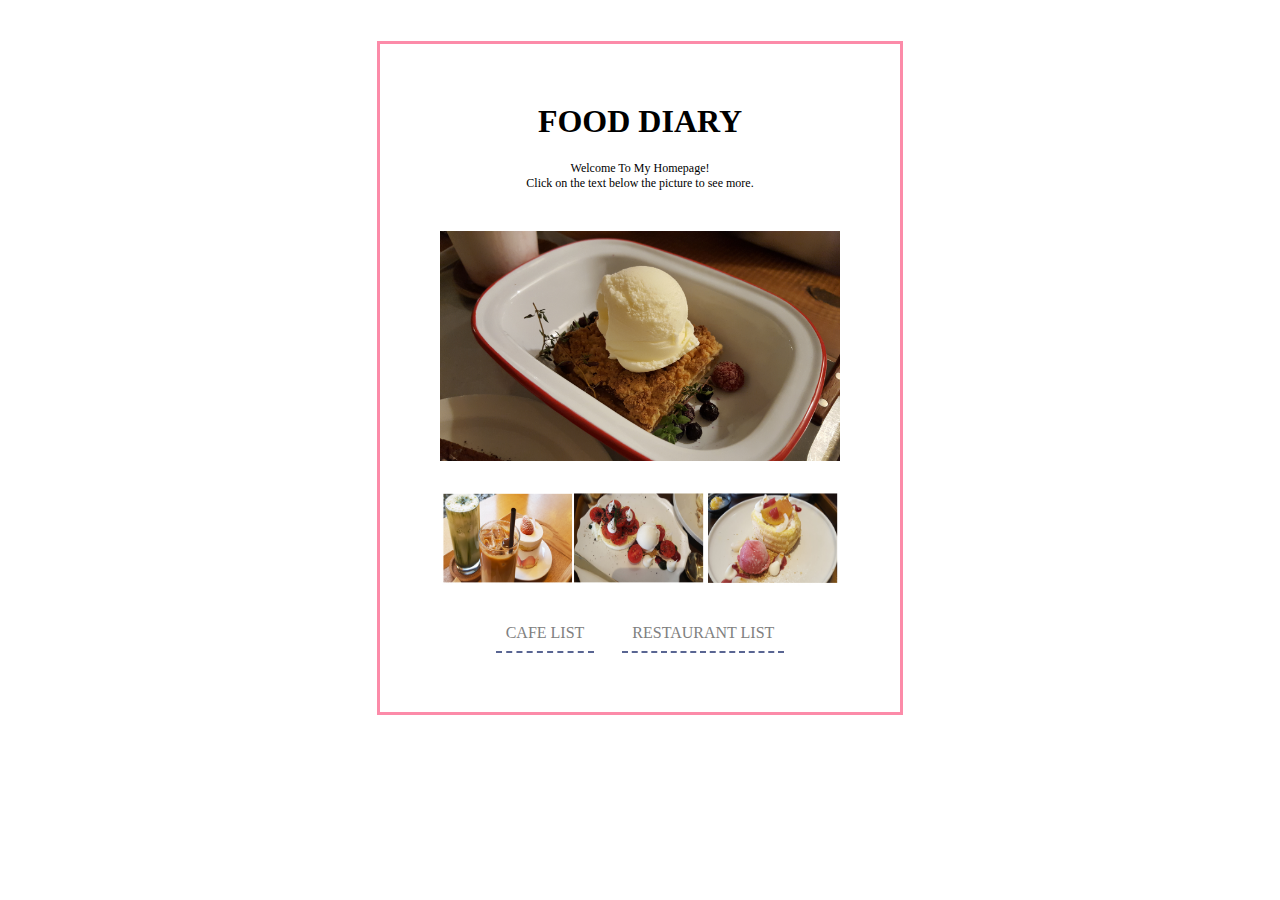
<file: index.html>
<!DOCTYPE html>
<html>
  <head>
<title>10 week</title>
<meta charset="utf-8">
    <link rel="icon" href="src/cupcake.png">
    <link href="index.css"
    rel="stylesheet" type="text/css">
      </head>
    <body>
        <center>
        <section id="contents">
    <h1>FOOD DIARY</h1>
    <p class="title">Welcome To My Homepage! <br> Click on the text below the picture to see more.</p><br>
    <img id="top" src="src/DESSERT%20(2).jpg" alt="main image">
        <br>
        <img id="bottom" src="src/daily.jpg" alt="sub image">
        <ul class ="ul_style">
    <li style="display: inline-block"> <a href="list.html"> CAFE LIST </a></li> 
    <li style="display: inline-block"> <a href="link.html"> RESTAURANT LIST </a></li>
    </ul>
    </section>
    </center>
    </body>
    </html>
</file>
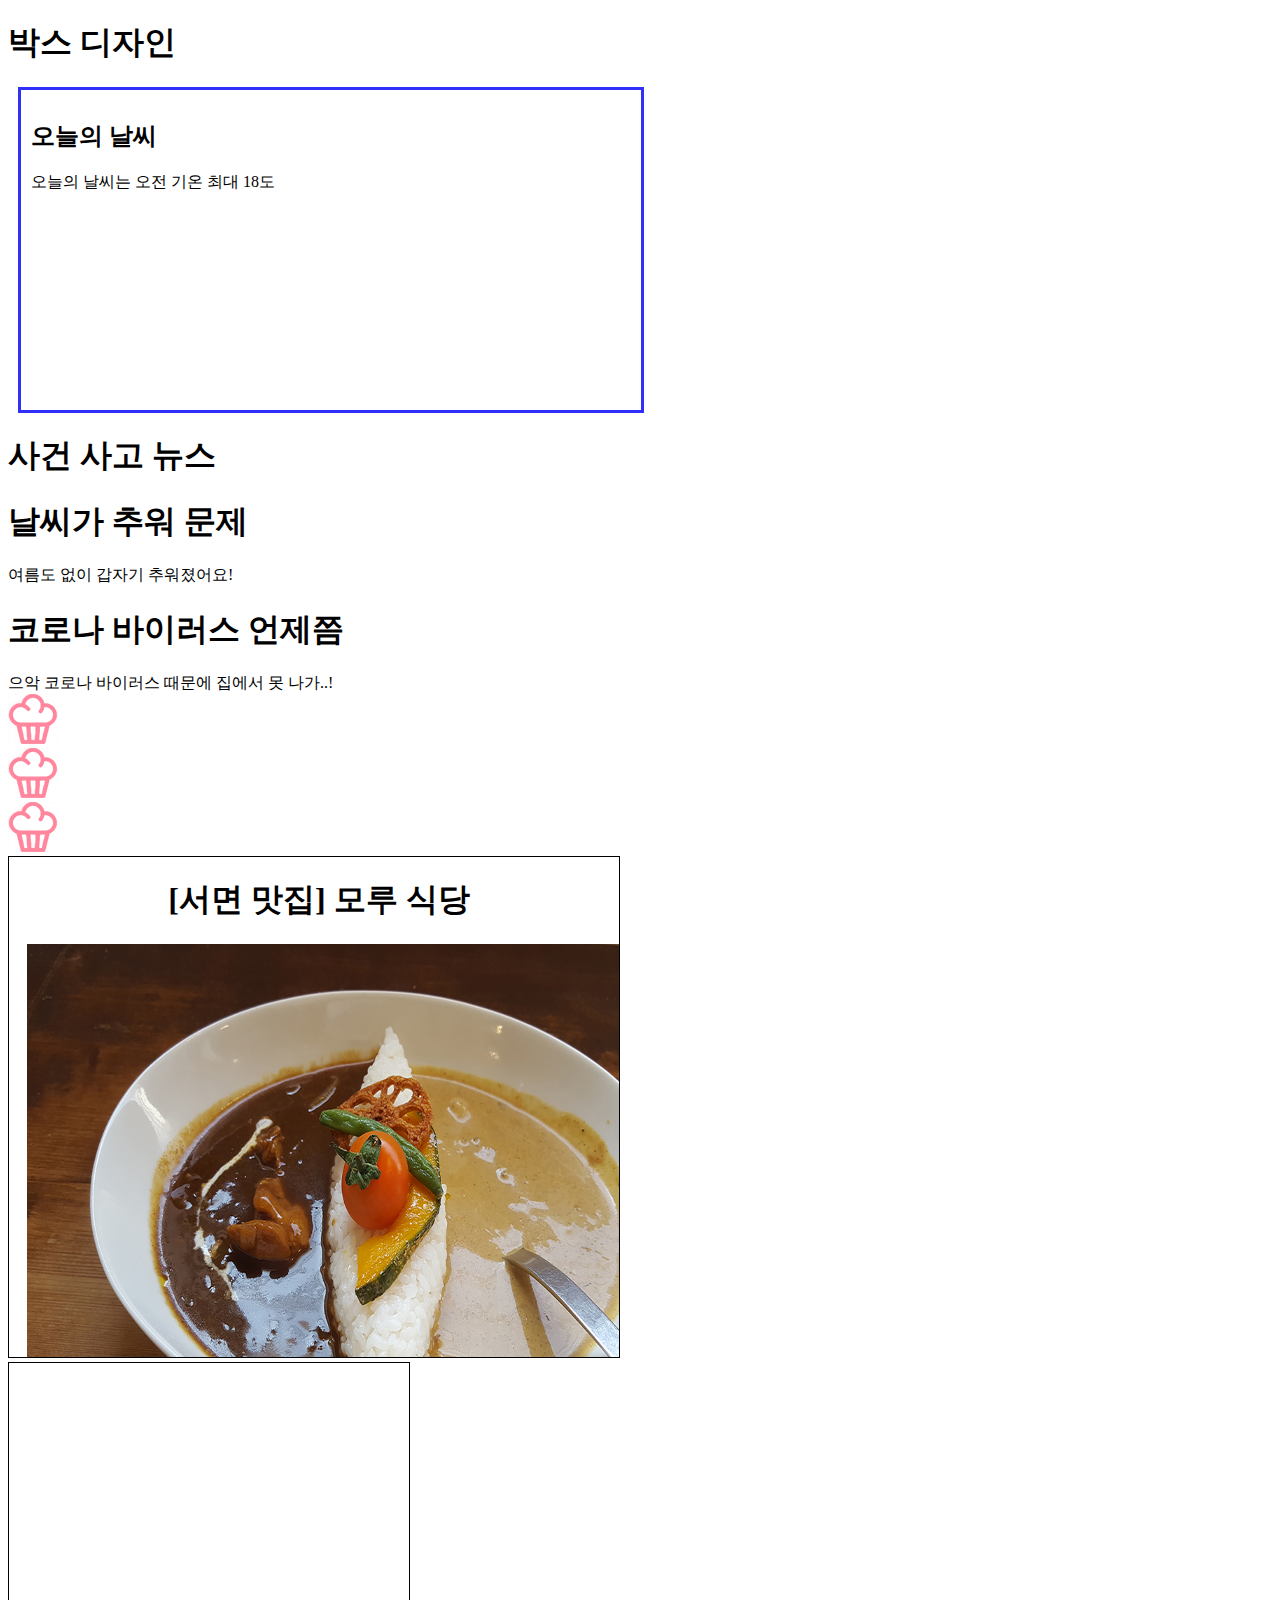
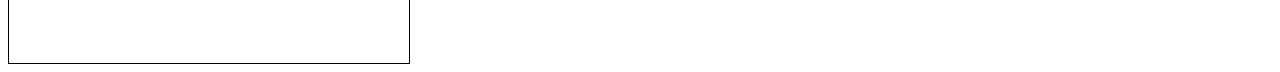
<file: box.html>
<!DOCTYPE html>
<html>
  <head>
<title>Week 10 page</title>
<meta charset="utf-8">
<link rel="stylesheet" href="box.css">
    </head>
<body>
    
    <h1>박스 디자인</h1>
    
    <div class="forecast">
    <h2>오늘의 날씨</h2>
    오늘의 날씨는 오전 기온 최대 18도
    </div>
    
    <main>
    <h1>사건 사고 뉴스</h1>
    <section>
    <article>
        <h1>날씨가 추워 문제</h1>
        여름도 없이 갑자기 추워졌어요!
        </article>
        
        <article>
        <h1>코로나 바이러스 언제쯤</h1>
            으악 코로나 바이러스 때문에 집에서 못 나가..!
        </article>
    
    </section>
        
        <section>
        <article>   
        <img src="src/cupcake.png">
        </article>  
            
            
        <article>   
        <img src="src/cupcake.png">
        </article> 
            
            
        <article>   
        <img src="src/cupcake.png">
        </article>     
        </section>
        
        <iframe src="link.html" class="link_frame"></iframe>
         <div class="img_border"></div>
    
        
    </main>
    
    
    </body>
</html>
</file>
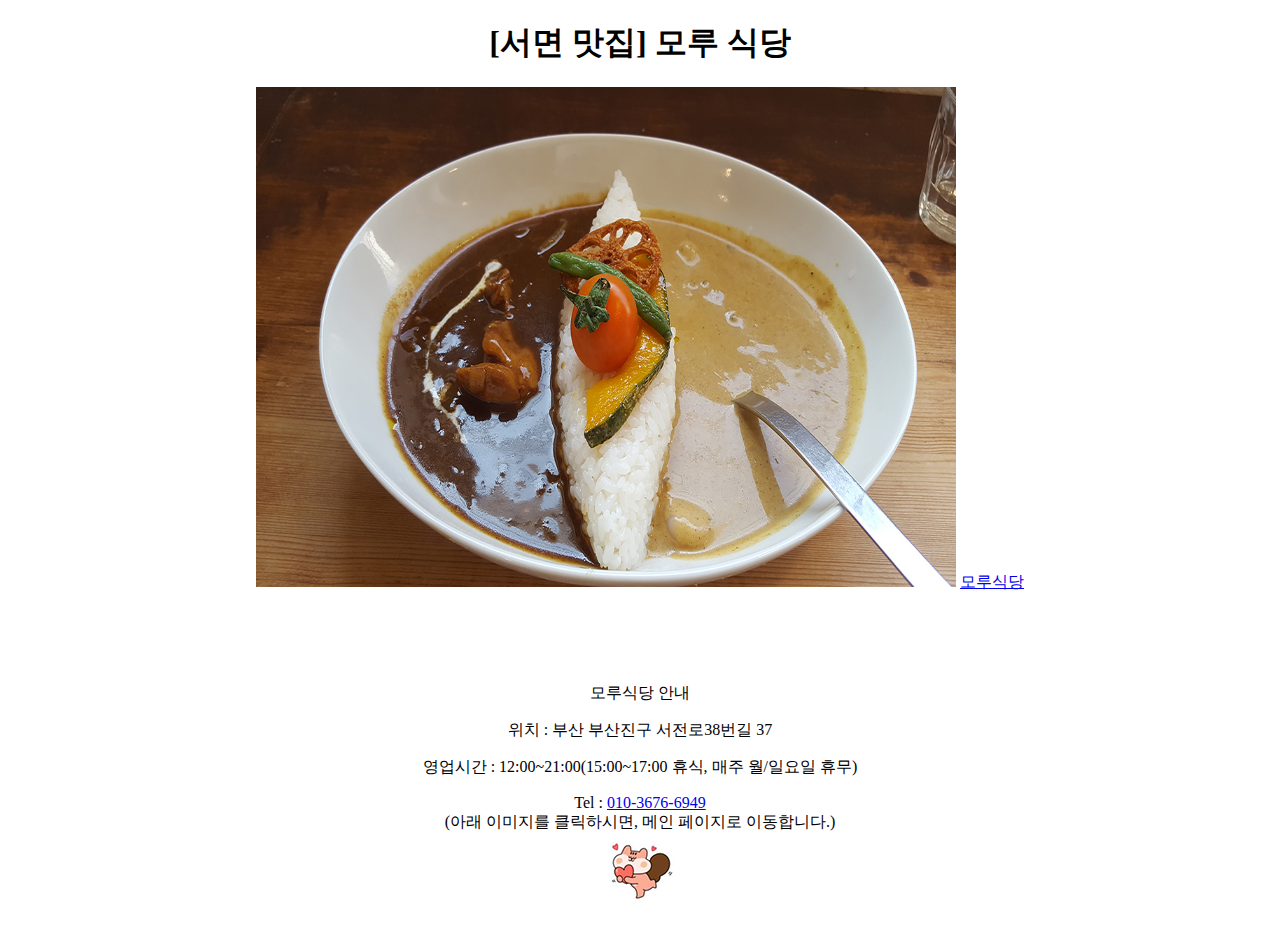
<file: link.html>
<!DOCTYPE html>
<html>
  <head>
<title>RESTAURANT</title>
<meta charset="utf-8">
<link rel="icon" href="src/cupcake.png">
    
    </head>
<body>
    <center>
    <h1>[서면 맛집] 모루 식당</h1>
    <img src="src/curry.jpg.jpg" width="700" height="500">
    <a href="#섹션1">모루식당</a>
     <br><br><br>
     <br><br><br>

    <div id="description"><a name="섹션1">모루식당 안내</a></div>
    <div id="dummy"></div>
    <p>위치 : 부산 부산진구 서전로38번길 37</p>
    <p>영업시간 : 12:00~21:00(15:00~17:00 휴식, 매주 월/일요일 휴무)</p>

    Tel : <a href="tel:	010-3676-6949">010-3676-6949</a>
    
    <div img src="src/daram.jpg.JPG">(아래 이미지를 클릭하시면, 메인 페이지로 이동합니다.)</div>
    <a href="index.html" target=_top><img id="trip.png" src="src/daram.jpg.JPG"></a>
    
</center>
    </body>
</html>
</file>
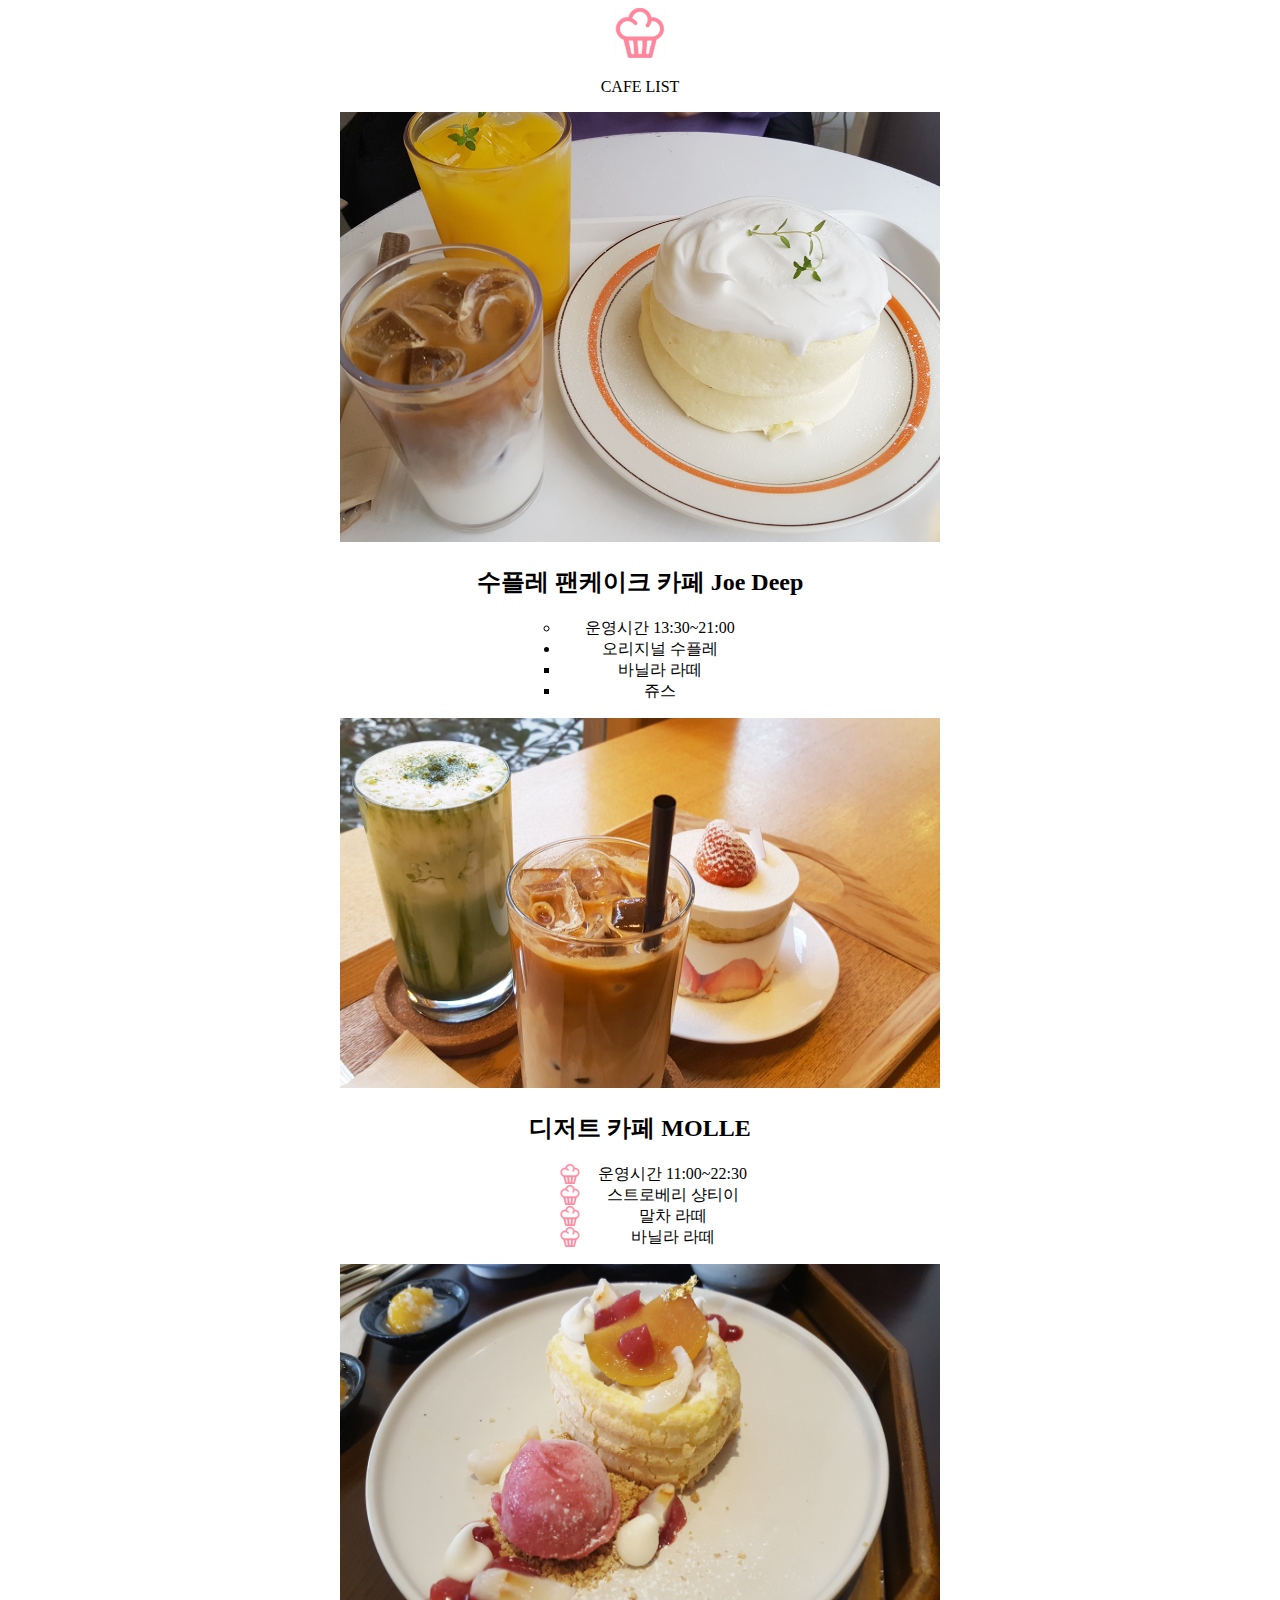
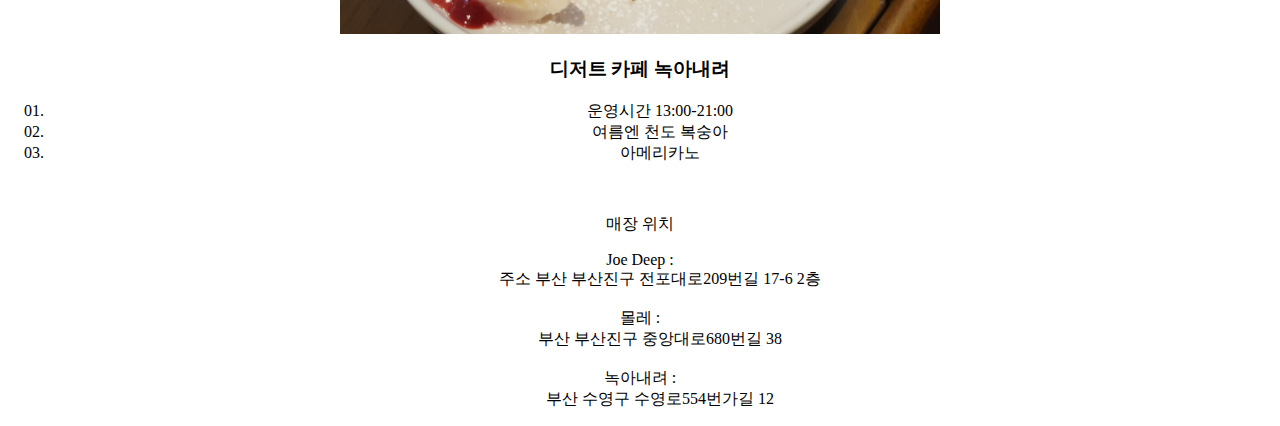
<file: list.html>
<!DOCTYPE html>
<html>
  <head>
<title>CAFE LIST</title>
<meta charset="utf-8">
<link rel="icon" href="src/cupcake.png">
          <link href="list.css"
    rel="stylesheet">
    </head>
    
   <center>
    <body>
    
            <img src="src/cupcake.png" width="50" height="50">
            <p>CAFE LIST</p>
    <img src="src/cake.jpg.jpg" width="600" height="430">
        <h2>수플레 팬케이크 카페 Joe Deep</h2>
    <ul>
    <li class=circle_list>운영시간 13:30~21:00</li>
    <li clas=square_list>오리지널 수플레</li>
    <li class=square_list>바닐라 라떼</li>
    <li class=square_list>쥬스</li>
    </ul>
    
    <img src="src/cafe.jpg.jpg" width="600" height="370">
    <h2>디저트 카페 MOLLE</h2>
    <ul class="img_list">
     <li>운영시간 11:00~22:30</li>
     <li>스트로베리 샹티이</li>
     <li>말차 라떼</li>
     <li>바닐라 라떼</li>
    </ul>
    
    <img src="src/dess.jpg" width="600" height="370">
    <h3>디저트 카페 녹아내려</h3>
        
    <ol>
    <li>운영시간 13:00-21:00</li>
    <li>여름엔 천도 복숭아</li>
    <li>아메리카노 </li>
        
    </ol>

    
     <br>
    <p class="list_description">매장 위치</p>
    <dl>
    <dt>Joe Deep : </dt>
        <dd>주소
부산 부산진구 전포대로209번길 17-6 2층</dd><br>
        
        <dt>몰레 : </dt>
        <dd>부산 부산진구 중앙대로680번길 38</dd><br>
        
        
                <dt>녹아내려 : </dt>
        <dd>부산 수영구 수영로554번가길 12</dd>
    
    </dl>
    

  </body>
       </center>
 
  </html>
</file>
<file: index.css>
*{
    margin: 1px;
    padding: 10px;
}
#contents{
    border: 3px solid #fc8ba9;
    width: 500px;
    text-align: center;
    padding-top: 3em;
    padding-bottom: 3em;
    margin: 0.5em;
}

.title{
    font-size: 12px;
    font-weight: thin;
    }

#top{
    margin-right: auto;
    margin-left: auto;
    width:400px;
    height: 230px;
}

#bottom{
    margin-right: auto;
    margin-left: auto;
    width:400px;
    height: 100px;
    
}

ul.style{
    list-style: none;
}

a:link, a:active{
    color: #808080;
    text-decoration:none;
    border-bottom-width: 2px;
    border-bottom-style: dashed;
    border-bottom-color: #596592;
}

a:hover, a:active{
    color: #f55d9e;
    border-bottom-style: solid;
}
</file>
<file: box.css>
.forecast {
    width: 600px;
    height:300px;
    margin: 0 10px 20px;
    padding: 10px;
    border: 3px solid #3030fa
}

.link_frame {
    width: 600px;
    height: 500px;
    border: 1px solid;
    padding-left: 10px;
}

.img_border {
    width: 400px;
    height: 300px;
    border: 1px solid;
}
</file>
<file: list.css>
ul {
    width: 200px;
}

.list_description {
    border-bottom: 0px
}
.disc_list{
    list-style: disc;
}



.circle_list{
    list-style: circle;
}


.square_list{
    list-style: square;
}

.none_bullet{
    list-style: none;
}
}


ol{
    width:200px;
}



ol li{
    list-style: decimal-leading-zero;
}

.img_list li {
    list-style: none;
    background: url("../src/cupcake.png") no-repeat;
    background-size: 20px;
    padding: 0 0 0 25px
 
}




.prize li:nth-child(3n+1) {
background: url("../src/cupcake.png") no-repeat;
background-size: 20px;
padding: 0 0 0 25px
    }



.prize li:nth-child(3n+2) {
background: url("../src/cupcake.png") no-repeat;
background-size: 20px;
padding: 0 0 0 25px
    }


.prize li:nth-child(3n+3) {
background: url("../src/trip.png") no-repeat;
background-size: 20px;
padding: 0 0 0 25px
    }


.style_dl {
    width:400px;
    height: 100px;
    overflow: auto;
    }

.style_dl dt{
    float: left;
}

.style_dl dd{
    margin: 0 0 1cm 0;
}
</file>
